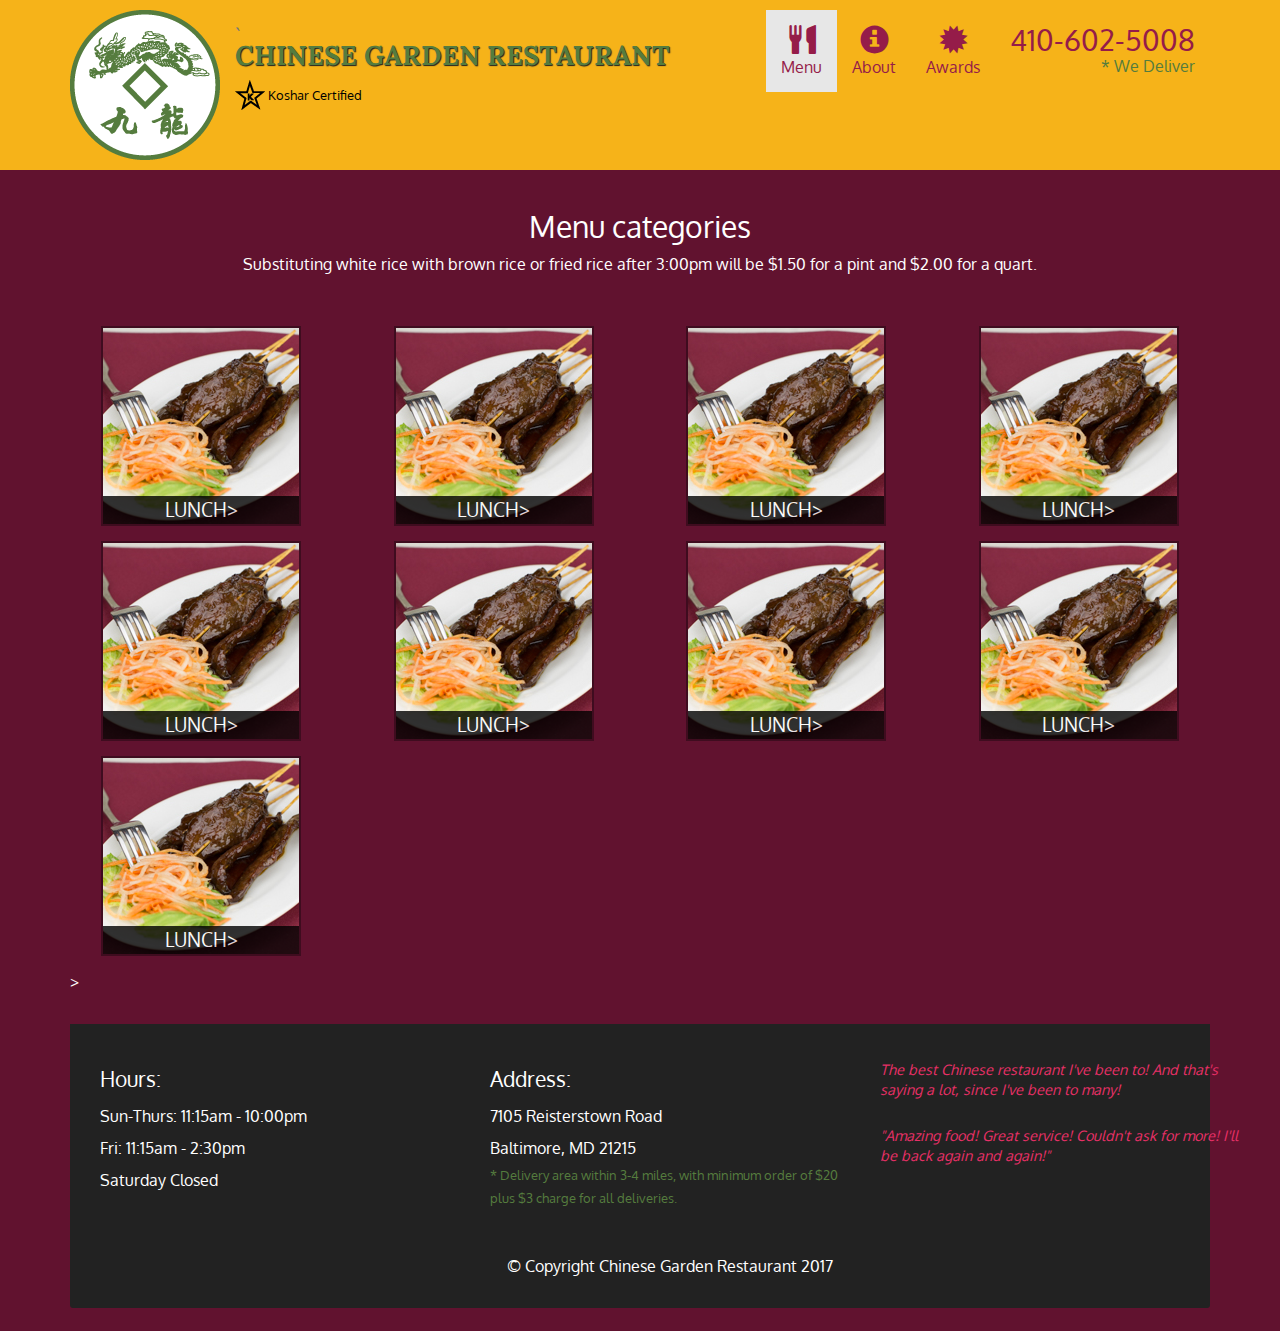
<file: menu-categories.html>
<!DOCTYPE html>
<html lang="en">
  <head>
    <meta charset="utf-8">
    <meta http-equiv="X-UA-Compatible" content="IE=edge">
    <meta name="viewport"  content="width=device-width, initial-scale=1">
    <title> Chinese Garden Restaurant </title>
    <link rel="stylesheet" href="css/bootstrap.min.css">
    <link rel="stylesheet" href="css/styles.css">
    <link href='https://fonts.googleapis.com/css?family=Oxygen:400,300,700' rel='stylesheet' type='text/css'>
    <link href="https://fonts.googleapis.com/css?family=Lora" rel="stylesheet" type='text/css'>
  </head>
<body>
<header>
  
  <nav id="header-nav" class="navbar navbar-default">
   <div class="container">
    <div class="navbar-header">
      <a href="index.html" class="pull-left visible-md visible-lg">
        <div id="logo-img" alt="Logo image"></div></a>

        <div class="navbar-brand">`
          <a href="index.html"><h1> Chinese Garden Restaurant </h1></a>

          <p><img src="images/star-k-logo.png" alt="Koshar certif">
                <span>Koshar Certified </span></p></div>

  <button type="button" class="navbar-toggle collapsed" data-toggle="collapse" data-target="#collapsable-nav" aria-expanded="false">
    <span class="sr-only">Toggle navigation</span>
            <span class="icon-bar"></span>
            <span class="icon-bar"></span>
            <span class="icon-bar"></span>
          </button></div> <!-- ?? -->

 
  <div id="collapsable-nav" class="collapse navbar-collapse">
           <ul id="nav-list" class="nav navbar-nav navbar-right">
            <li class="active">
              <a href="menu-categories.html">
                <span class="glyphicon glyphicon-cutlery"></span><br
                 class="hidden-xs"> Menu</a>
            </li>
            <li>
              <a href="#">
                <span class="glyphicon glyphicon-info-sign"></span><br class="hidden-xs"> About</a> 
            </li>
            <li>
              <a href="#">
                <span class="glyphicon glyphicon-certificate"></span><br class="hidden-xs"> Awards</a>
            </li>
            <li id="phone" class="hidden-xs">
              <a href="tel:410-602-5008">
                <span>410-602-5008</span></a><div>* We Deliver</div>
            </li>
          </ul><!-- #nav-list -->
        </div><!-- .collapse .navbar-collapse -->
      </div><!-- .container -->
    </nav><!-- #header-nav -->      
  </header>


  <!-- <div id="call-btn" class="visible-xs">
    <a class="btn" href="tel:410-602-5008">
    <span class="glyphicon glyphicon-earphone"></span>
    410-602-5008
    </a>
  </div>
  <div id="xs-deliver" class="text-center visible-xs">* We Deliver</div>  -->

  <!-- menu page content --> 
  <div id = "main-content" class= "container">
  <h2 id="menu-categories-title" class="text-center" >Menu categories </h2> 
  <div class="text-center">
      Substituting white rice with brown rice or fried rice after 3:00pm will be $1.50 for a pint and $2.00 for a quart.
    </div>



<section class="row">
   <!--<div class="col-md-3 col-sm-4 col-xs-6">-->
   <div class="col-md-3 col-sm-4 col-xs-6 col-xxs-12  ">
   <a href="single-category.html">
    <div class="category-tile">
      <img width="200" height="200" src="images/menu/B/B.jpg" alt="Lunch">
      <span>Lunch></span></div></a></div>
  <div class="col-md-3 col-sm-4 col-xs-6 col-xxs-12 ">
   <a href="single-category.html">
    <div class="category-tile">
      <img width="200" height="200" src="images/menu/B/B.jpg" alt="Lunch">
      <span>Lunch></span></div></a></div>
  <div class="col-md-3 col-sm-4 col-xs-6 col-xxs-12 ">
   <a href="single-category.html">
    <div class="category-tile">
      <img width="200" height="200" src="images/menu/B/B.jpg" alt="Lunch">
      <span>Lunch></span></div></a></div>
  <div class="col-md-3 col-sm-4 col-xs-6 col-xxs-12 ">
   <a href="single-category.html">
    <div class="category-tile">
      <img width="200" height="200" src="images/menu/B/B.jpg" alt="Lunch">
      <span>Lunch></span></div></a></div>
  <div class="col-md-3 col-sm-4 col-xs-6 col-xxs-12 ">
   <a href="single-category.html">
    <div class="category-tile">
      <img width="200" height="200" src="images/menu/B/B.jpg" alt="Lunch">
      <span>Lunch></span></div></a></div>
  <div class="col-md-3 col-sm-4 col-xs-6 col-xxs-12 ">
   <a href="single-category.html">
    <div class="category-tile">
      <img width="200" height="200" src="images/menu/B/B.jpg" alt="Lunch">
      <span>Lunch></span></div></a></div>
  <div class="col-md-3 col-sm-4 col-xs-6 col-xxs-12 ">
   <a href="single-category.html">
    <div class="category-tile">
      <img width="200" height="200" src="images/menu/B/B.jpg" alt="Lunch">
      <span>Lunch></span></div></a></div>
  <div class="col-md-3 col-sm-4 col-xs-6 col-xxs-12 ">
   <a href="single-category.html">
    <div class="category-tile">
      <img width="200" height="200" src="images/menu/B/B.jpg" alt="Lunch">
      <span>Lunch></span></div></a></div>
  <div class="col-md-3 col-sm-4 col-xs-6 col-xxs-12 ">
   <a href="single-category.html">
    <div class="category-tile">
      <img width="200" height="200" src="images/menu/B/B.jpg" alt="Lunch">
      <span>Lunch></span></div></a></div>

</section>>    





  


  <!--   Footer  Section     -->
  <footer class="panel-footer">
    <div class="container">
      <div class="row">
        <section id="hours" class="col-sm-4">
          <span>Hours:</span><br>
          Sun-Thurs: 11:15am - 10:00pm<br>
          Fri: 11:15am - 2:30pm<br>
          Saturday Closed
          <hr class="visible-xs"> <!--hr is horizontal line across -->
        </section>
        <section id="address" class="col-sm-4">
          <span>Address:</span><br>
          7105 Reisterstown Road<br>
          Baltimore, MD 21215
          <p>* Delivery area within 3-4 miles, with minimum order of $20 plus $3 charge for all deliveries.</p>
          <hr class="visible-xs">
        </section> 
        <section id="testimonials" class="col-sm-4">
          <p>The best Chinese restaurant I've been to! And that's saying a lot, since I've been to many!</p>
          <p>"Amazing food! Great service! Couldn't ask for more! I'll be back again and again!"</p>
        </section>
      </div>
      <div class="text-center">&copy; Copyright Chinese Garden Restaurant 2017</div>
    </div>
  </footer>



  <!-- jQuery (Bootstrap JS plugins depend on it) -->
  <script src="js/jquery-2.1.4.min.js"></script>
  <script src="js/bootstrap.min.js"></script>
  <script src="js/script.js"></script>
  <br>
</body>
</html>
</file>
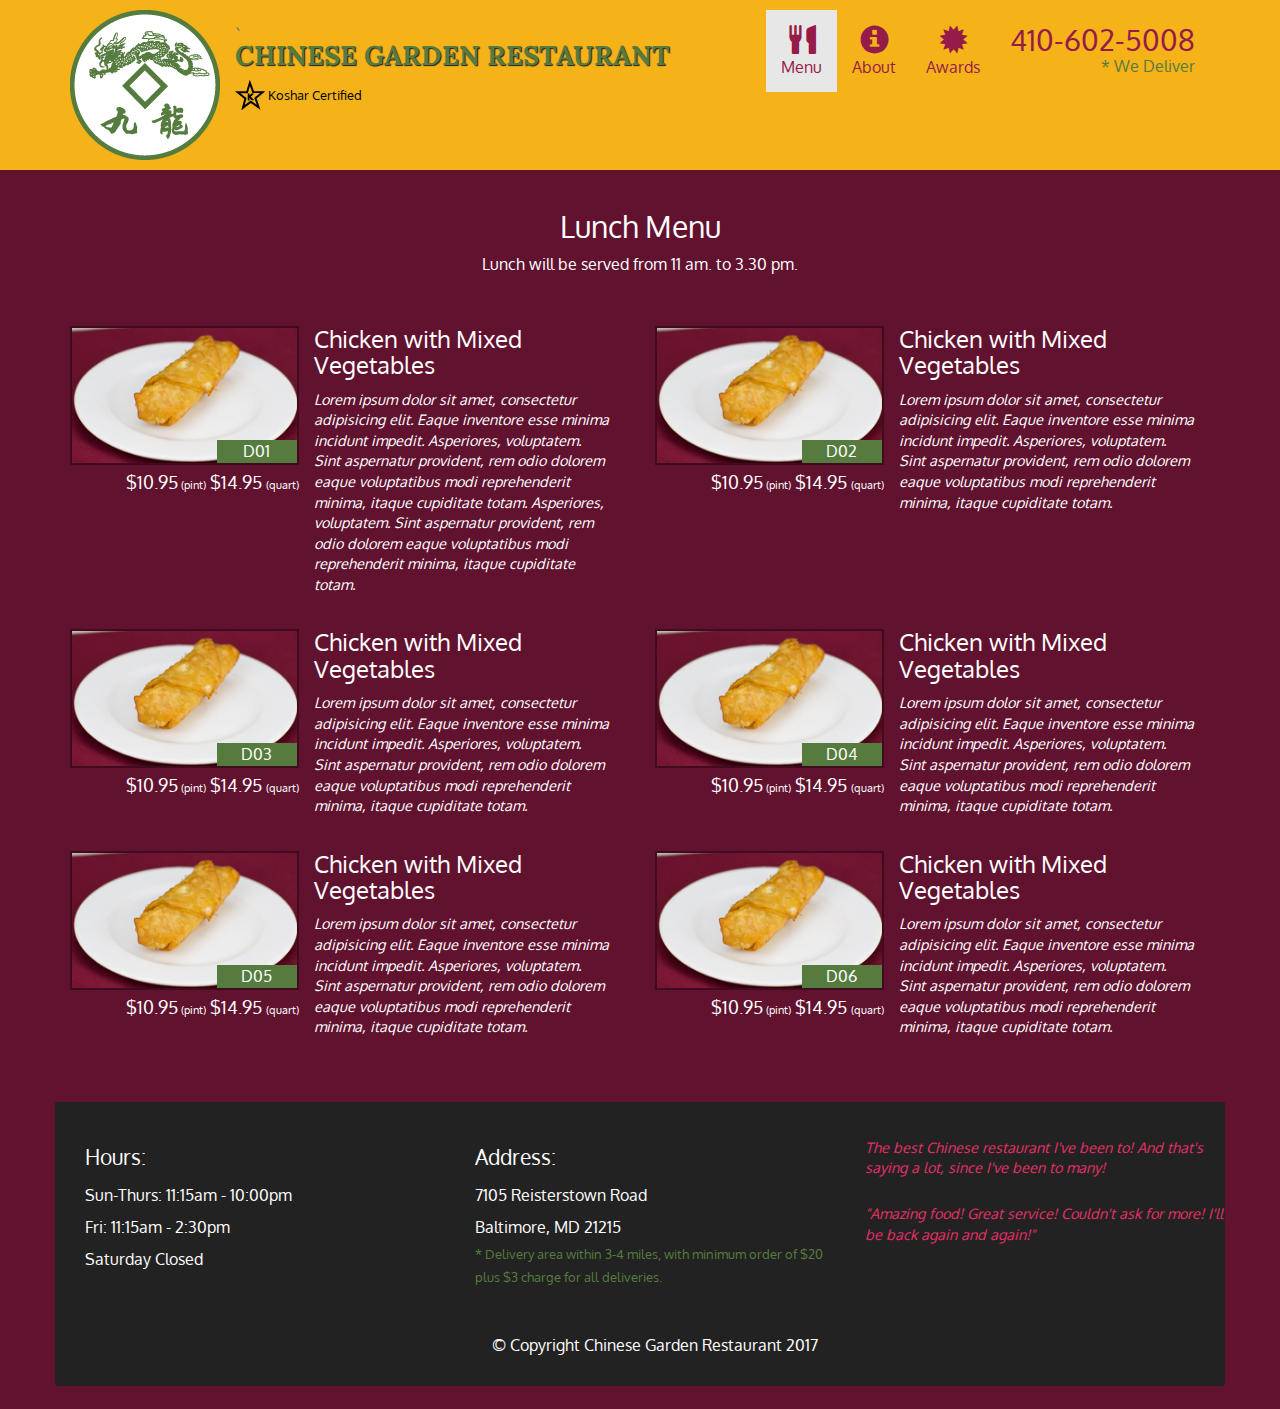
<file: single-category.html>
<!DOCTYPE html>
<html lang="en">
  <head>
    <meta charset="utf-8">
    <meta http-equiv="X-UA-Compatible" content="IE=edge">
    <meta name="viewport"  content="width=device-width, initial-scale=1">
    <title>Chinese Garden Restaurant</title>
    <link rel="stylesheet" href="css/bootstrap.min.css">
    <link rel="stylesheet" href="css/styles.css">
    <link href='https://fonts.googleapis.com/css?family=Oxygen:400,300,700' rel='stylesheet' type='text/css'>
    <link href="https://fonts.googleapis.com/css?family=Lora" rel="stylesheet" type='text/css'>
  </head>
<body>
<header>
  
  <nav id="header-nav" class="navbar navbar-default">
   <div class="container">
    <div class="navbar-header">
      <a href="index.html" class="pull-left visible-md visible-lg">
        <div id="logo-img" alt="Logo image"></div></a>

        <div class="navbar-brand">`
          <a href="index.html"><h1> Chinese Garden Restaurant </h1></a>

          <p><img src="images/star-k-logo.png" alt="Koshar certif">
                <span>Koshar Certified </span></p></div>

  <button type="button" class="navbar-toggle collapsed" data-toggle="collapse" data-target="#collapsable-nav" aria-expanded="false">
    <span class="sr-only">Toggle navigation</span>
            <span class="icon-bar"></span>
            <span class="icon-bar"></span>
            <span class="icon-bar"></span>
          </button></div> <!-- ?? -->

 
  <div id="collapsable-nav" class="collapse navbar-collapse">
           <ul id="nav-list" class="nav navbar-nav navbar-right">
            <li class="active">
              <a href="menu-categories.html">
                <span class="glyphicon glyphicon-cutlery"></span><br
                 class="hidden-xs"> Menu</a>
            </li>
            <li>
              <a href="#">
                <span class="glyphicon glyphicon-info-sign"></span><br class="hidden-xs"> About</a> 
            </li>
            <li>
              <a href="#">
                <span class="glyphicon glyphicon-certificate"></span><br class="hidden-xs"> Awards</a>
            </li>
            <li id="phone" class="hidden-xs">
              <a href="tel:410-602-5008">
                <span>410-602-5008</span></a><div>* We Deliver</div>
            </li>
          </ul><!-- #nav-list -->
        </div><!-- .collapse .navbar-collapse -->
      </div><!-- .container -->
    </nav><!-- #header-nav -->      
  </header>


   <div id="call-btn" class="visible-xs">
    <a class="btn" href="tel:410-602-5008">
    <span class="glyphicon glyphicon-earphone"></span>
    410-602-5008
    </a>
  </div>
  <div id="xs-deliver" class="text-center visible-xs">* We Deliver</div> 

<div id="main-content" class="container">
<h2 id="menu-categories-title" class="text-center">Lunch Menu</h2>
<div class="text-center">Lunch will be served from 11 am. to 3.30 pm.</div>
  
<section class="row">
<div class="menu-item-tile col-md-6">
        <div class="row">
          <div class="col-sm-5">
            <div class="menu-item-photo">
              <div>D01</div>
              <img class="img-responsive" width="250" height="150" src="images/menu/B/B-1.jpg" alt="Item">
            </div>
            <div class="menu-item-price">$10.95<span> (pint)</span> $14.95 <span>(quart)</span></div>
          </div>
          <div class="menu-item-description col-sm-7">
            <h3 class="menu-item-title">Chicken with Mixed Vegetables</h3>
            <p class="menu-item-details">Lorem ipsum dolor sit amet, consectetur adipisicing elit. Eaque inventore esse minima incidunt impedit. Asperiores, voluptatem. Sint aspernatur provident, rem odio dolorem eaque voluptatibus modi reprehenderit minima, itaque cupiditate totam.
            Asperiores, voluptatem. Sint aspernatur provident, rem odio dolorem eaque voluptatibus modi reprehenderit minima, itaque cupiditate totam.
            </p>
          </div>
        </div> <!-- End of row -->
        <hr class="visible-xs">
      </div>

    

<div class="menu-item-tile col-md-6">
        <div class="row">
          <div class="col-sm-5">
            <div class="menu-item-photo">
              <div>D02</div>
              <img class="img-responsive" width="250" height="150" src="images/menu/B/B-1.jpg" alt="Item">
            </div>
            <div class="menu-item-price">$10.95<span> (pint)</span> $14.95 <span>(quart)</span></div>
          </div>
          <div class="menu-item-description col-sm-7">
            <h3 class="menu-item-title">Chicken with Mixed Vegetables</h3>
            <p class="menu-item-details">Lorem ipsum dolor sit amet, consectetur adipisicing elit. Eaque inventore esse minima incidunt impedit. Asperiores, voluptatem. Sint aspernatur provident, rem odio dolorem eaque voluptatibus modi reprehenderit minima, itaque cupiditate totam.
            </p>
          </div>
        </div> <!-- End of row -->
        <hr class="visible-xs">
      </div>
       
   <div class="clearfix visible-md-block visible-lg-block"></div>

       <div class="menu-item-tile col-md-6">
        <div class="row">
          <div class="col-sm-5">
            <div class="menu-item-photo">
              <div>D03</div>
              <img class="img-responsive" width="250" height="150" src="images/menu/B/B-1.jpg" alt="Item">
            </div>
            <div class="menu-item-price">$10.95<span> (pint)</span> $14.95 <span>(quart)</span></div>
          </div>
          <div class="menu-item-description col-sm-7">
            <h3 class="menu-item-title"> Chicken with Mixed Vegetables</h3>
            <p class="menu-item-details">Lorem ipsum dolor sit amet, consectetur adipisicing elit. Eaque inventore esse minima incidunt impedit. Asperiores, voluptatem. Sint aspernatur provident, rem odio dolorem eaque voluptatibus modi reprehenderit minima, itaque cupiditate totam.
            </p>
          </div>
        </div> <!-- End of row -->
        <hr class="visible-xs">
      </div>
       

       <div class="menu-item-tile col-md-6">
        <div class="row">
          <div class="col-sm-5">
            <div class="menu-item-photo">
              <div>D04</div>
              <img class="img-responsive" width="250" height="150" src="images/menu/B/B-1.jpg" alt="Item">
            </div>
            <div class="menu-item-price">$10.95<span> (pint)</span> $14.95 <span>(quart)</span></div>
          </div>
          <div class="menu-item-description col-sm-7">
            <h3 class="menu-item-title">Chicken with Mixed Vegetables</h3>
            <p class="menu-item-details">Lorem ipsum dolor sit amet, consectetur adipisicing elit. Eaque inventore esse minima incidunt impedit. Asperiores, voluptatem. Sint aspernatur provident, rem odio dolorem eaque voluptatibus modi reprehenderit minima, itaque cupiditate totam.
            </p>
          </div>
        </div> <!-- End of row -->
        <hr class="visible-xs">
      </div>
       
  <div class="clearfix visible-md-block visible-lg-block"></div>

       <div class="menu-item-tile col-md-6">
        <div class="row">
          <div class="col-sm-5">
            <div class="menu-item-photo">
              <div>D05</div>
              <img class="img-responsive" width="250" height="150" src="images/menu/B/B-1.jpg" alt="Item">
            </div>
            <div class="menu-item-price">$10.95<span> (pint)</span> $14.95 <span>(quart)</span></div>
          </div>
          <div class="menu-item-description col-sm-7">
            <h3 class="menu-item-title">Chicken with Mixed Vegetables</h3>
            <p class="menu-item-details">Lorem ipsum dolor sit amet, consectetur adipisicing elit. Eaque inventore esse minima incidunt impedit. Asperiores, voluptatem. Sint aspernatur provident, rem odio dolorem eaque voluptatibus modi reprehenderit minima, itaque cupiditate totam.
           </p>
          </div>
        </div> <!-- End of row -->
        <hr class="visible-xs">
      </div>
      
        <div class="menu-item-tile col-md-6">
        <div class="row">
          <div class="col-sm-5">
            <div class="menu-item-photo">
              <div>D06</div>
              <img class="img-responsive" width="250" height="150" src="images/menu/B/B-1.jpg" alt="Item">
            </div>
            <div class="menu-item-price">$10.95<span> (pint)</span> $14.95 <span>(quart)</span></div>
          </div>
          <div class="menu-item-description col-sm-7">
            <h3 class="menu-item-title">Chicken with Mixed Vegetables</h3>
            <p class="menu-item-details">Lorem ipsum dolor sit amet, consectetur adipisicing elit. Eaque inventore esse minima incidunt impedit. Asperiores, voluptatem. Sint aspernatur provident, rem odio dolorem eaque voluptatibus modi reprehenderit minima, itaque cupiditate totam.
            </p>
          </div>
        </div> <!-- End of row -->
        <hr class="visible-xs">
      </div>

<div class="clearfix visible-md-block visible-lg-block"></div>
  


  <!--   Footer  Section     -->
  <footer class="panel-footer">
    <div class="container">
      <div class="row">
        <section id="hours" class="col-sm-4">
          <span>Hours:</span><br>
          Sun-Thurs: 11:15am - 10:00pm<br>
          Fri: 11:15am - 2:30pm<br>
          Saturday Closed
          <hr class="visible-xs"> <!--hr is horizontal line across -->
        </section>
        <section id="address" class="col-sm-4">
          <span>Address:</span><br>
          7105 Reisterstown Road<br>
          Baltimore, MD 21215
          <p>* Delivery area within 3-4 miles, with minimum order of $20 plus $3 charge for all deliveries.</p>
          <hr class="visible-xs">
        </section> 
        <section id="testimonials" class="col-sm-4">
          <p>The best Chinese restaurant I've been to! And that's saying a lot, since I've been to many!</p>
          <p>"Amazing food! Great service! Couldn't ask for more! I'll be back again and again!"</p>
        </section>
      </div>
      <div class="text-center">&copy; Copyright Chinese Garden Restaurant 2017</div>
    </div>
  </footer>



  <!-- jQuery (Bootstrap JS plugins depend on it) -->
  <script src="js/jquery-2.1.4.min.js"></script>
  <script src="js/bootstrap.min.js"></script>
  <script src="js/script.js"></script>
  <br>
</body>
</html>
</file>
<file: css/styles.css>
/* CSS file for   China Bistro  project */
body {
  font-size: 16px;
  color: #fff;
  background-color: #61122f;
  font-family: 'Oxygen', san-serif;
}

#header-nav {
	background-color: #f6b319;  
	border-radius: 0;
	border: 2px;

}

#logo-img {
  	background: url('../images/restaurant-logo_large.png') no-repeat;
  	width: 150px;  
  	height: 150px;
  	margin:	10px 15px 10px 0; 
}

.navbar-brand {
	padding-top: 25px;
}

.navbar-brand h1 {    /* Restaurant name */
 
 font-family: 'Lora', serif;
 color: #557c3e;
 font-size: 1.5em;
 text-transform: uppercase;
 font-weight: bold;
 text-shadow: 1px 1px 1px #222;
 margin-top: 0;
 margin-bottom: 0;
 line-height: .75;
}

.navbar-brand a:hover, .navbar-brand a:focus {

	text-decoration: none;
}

.navbar-brand p {
	color: #000;
	text-transform: : uppercase;
	font-size: .7em;
	margin-top: 15px;

} 

.navbar-brand p span {  /* star-k */
	vertical-align: middle;

}

#nav-list {
margin-top: 10px;

}
#nav-list a {
  color: #951C49;
  text-align: center;
}

#nav-list a:hover{
  background: #E7E7E7;
}

#nav-list a span {
  font-size: 1.8em;
}

#phone {
  margin-top: 5px;
}
#phone a { /* Phone number */
  text-align: right;
  padding-bottom: 0;
}

#phone div { /* We Deliver */
  color: #557c3e;
  text-align: right;
  padding-right: 15px;  
}

.navbar-header button.navbar-toggle, .navbar-header .icon-bar {
  border: 1px solid #61122f;
}

.navbar-header button.navbar-toggle {
  clear: both;
  margin-top: -30px;
}
/* End of header  */


/* FOOTER **/
.panel-footer {
  margin-top: 30px;
  padding-top: 35px;
  padding-bottom: 30px;
  background-color: #222;
  border-top: 0;
}
.panel-footer div.row {
  margin-bottom: 35px;
}
#hours, #address {
  line-height: 2;
}
#hours > span, #address > span {
  font-size: 1.3em;
}
#address p {
  color: #557c3e;
  font-size: .8em;
  line-height: 1.8;
}
#testimonials {
  font-style: italic;
  font-size: .9em; /*  */
  color: #e83067;
}

#testimonials p:nth-child(2) {   /**Second line of testimonial**/
  margin-top: 25px;
  
}
/* END FOOTER */


/*  Home page */
.container .jumbotron {
box-shadow: 0 20px 50px #3F0C1F;
  border: 2px solid #3F0C1F;

}

#menu-tile, #specials-tile, #map-tile {
  height: 250px;
  width: 100%;
  margin-bottom: 15px;
  position: relative;
  border: 2px solid #3F0C1F;
  overflow: hidden;
}

#menu-tile:hover, #specials-tile:hover, #map-tile:hover {
  box-shadow: 0 1px 5px 1px #cccccc;
}

#menu-tile {
  background: url('../images/menu-tile.jpg') no-repeat;
  background-position: center;
}

#specials-tile {
  background: url('../images/specials-tile.jpg') no-repeat;
  background-position: center;
}

#menu-tile span, #specials-tile span, #map-tile span {
  position: absolute;
  bottom: 0;
  right: 0;
  width: 100%;
  text-align: right;
  font-size: 1.6em;
  text-transform: uppercase;
  background-color: #000;
  color: #fff;
  opacity: .6;
}
/* end of homepage */

/* MENU CATEGORIES PAGE */
.category-tile { 
  position: relative;
  border: 2px solid #3F0C1F;
  overflow: hidden;  /* any big pic will be hidden inside  */
  width: 200px;
  height: 200px;
  margin: 0 auto 15px;
}
.category-tile span {
  position: absolute;
  bottom: 0;
  right: 0;
  width: 100%;
  text-align: center;
  font-size: 1.2em;
  text-transform: uppercase;
  background-color: #000;
  color: #fff;
  opacity: .8;
}
.category-tile:hover {
  box-shadow: 0 1px 5px 1px #cccccc;
}

#menu-categories-title + div { /*space bet. menu heading n images */
  margin-bottom: 50px; 
}
/* END MENU CATEGORIES PAGE */

/* SINGLE CATEGORY PAGE */
.menu-item-tile {
  margin-bottom: 25px;
}
.menu-item-tile hr {
  width: 80%;
}
.menu-item-tile .menu-item-price {
  font-size: 1.1em;
  text-align: right;
  margin-top: -15px;
  margin-right: -15px;
}
.menu-item-tile .menu-item-price span {
  font-size: .6em;
}
.menu-item-photo {
  position: relative;
  border: 2px solid #3F0C1F; 
  overflow: hidden;
  padding: 0;
  margin-right: -15px;
  margin-left: auto;
  margin-bottom: 20px;
  max-width: 250px;
}
.menu-item-photo div {
  position: absolute;
  bottom: 0;
  right: 0;
  width: 80px;
  background-color: #557c3e;
  text-align: center;
}
.menu-item-description {
  padding-right: 30px;
}
h3.menu-item-title {
  margin: 0 0 10px;
}
.menu-item-details {
  font-size: .9em;
  font-style: italic;
}
/* END SINGLE CATEGORY PAGE */




/***********  Media Queries  ***************************/
/**Large Device  **/
@media (min-width: 1200px) {

.container .jumbotron {
  background: url('../images/jumbotron_1200.jpg');
  height: 675px;  
}

}
  /****  medium devices  *******/
@media (min-width: 992px) and (max-width: 1199px) {
  /* Header */
  #logo-img {
    background: url('../images/restaurant-logo_medium.png') no-repeat;
    width: 100px;
    height: 100px;
    margin: 5px 5px 5px 0;
  } 
  /* End Header */

.container .jumbotron {
  background: url('../images/jumbotron_992.jpg');
  height: 558px;
  
}


}

/********** Small devices only **********/
@media (min-width: 768px) and (max-width: 991px) {

  .container .jumbotron {
  background: url('../images/jumbotron_768.jpg');
  height: 432px;  
  
}

}


/********** Extra small devices only **********/
@media (max-width: 767px) {
  /* Header */
  .navbar-brand {
    padding-top: 10px;
    height: 80px;
  }
  .navbar-brand h1 { /* Restaurant name */
    padding-top: 10px;
    font-size: 5vw; /* 1vw = 1% of viewport width */
  }
  .navbar-brand p { /* Kosher cert */
    font-size: .6em;
    margin-top: 12px;
  }
  .navbar-brand p img { /* Star-K */
    height: 20px;
  }

  #collapsable-nav a { /* Collapsed nav menu text */
    font-size: 1.2em;
  }

  #collapsable-nav a span { /* Collapsed nav menu glyph */
    font-size: 1em;
    margin-right: 5px;
  }

  #call-btn > a {
    font-size: 1.5em;
    display: block;
    margin: 0 20px;
    padding: 10px;
    border: 2px solid #fff;
    background-color: #f6b319;
    color: #951c49;
  }
  #xs-deliver {
    margin-top: 5px;
    font-size: .7em;
    letter-spacing: .1em;
    text-transform: uppercase;
  }
  /* End Header */

  /* Footer */
  .panel-footer section {
    margin-bottom: 30px;
    text-align: center;
  }
  .panel-footer section:nth-child(3) {
    margin-bottom: 0; /* margin already exists on the whole row */
  }
  .panel-footer section hr {
    width: 50%;
  }
  /* End Footer */


  /** Home Page **/
  .container .jumbotron {
  /** height: 220px; **/ 
  margin-top: 30px; 
  padding: 0;
  
}

#menu-tile, #special-tile {
width: 360px;
margin: 0 auto 15px;
}

.menu-item-photo {  
  margin-right: auto;
}

.menu-item-tile .menu-item-price{
    text-align: center;

}
.menu-item-description {
  text-align: center;
}

}

/*****  super Extra Small Devices only  eg. iPhone 4 *****/

@media (max-width: 479px){
  /** Header  */
 .navbar-brand h1{
  padding-top: 5px;
  font-size: 6vw;

 }


  /*** end header  */

  /*** Home page  */

#menu-tile, #special-tile {

  width: 280px;
  margin: 0 auto 15px;
}

.col-xxs-12 {
    position: relative;
    min-height: 1px;
    padding-right: 15px;
    padding-left: 15px;
    float: left;
    width: 100%;
  }



}
</file>
